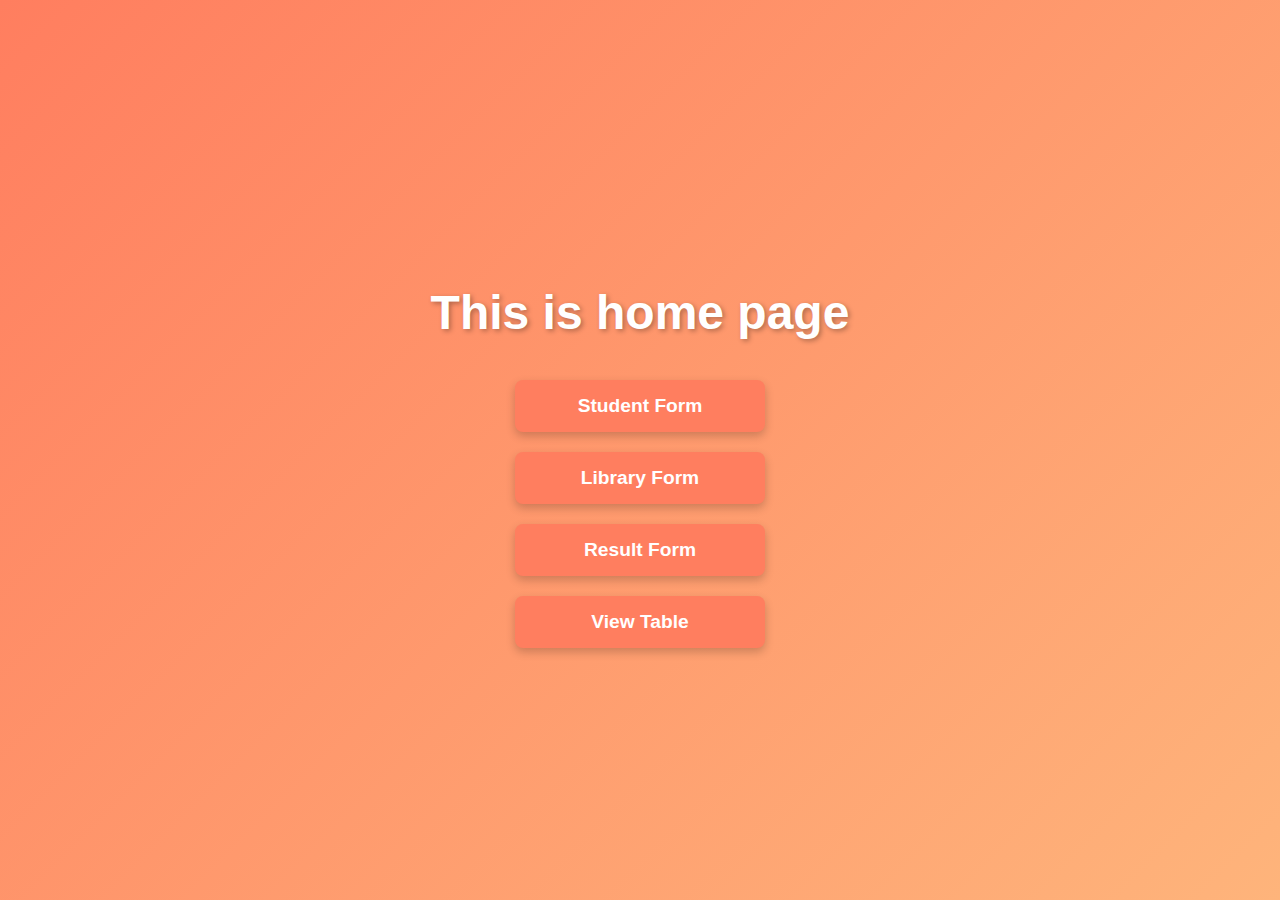
<file: index.html>
<!DOCTYPE html>
<html lang="en">
<head>
    <meta charset="UTF-8">
    <meta name="viewport" content="width=device-width, initial-scale=1.0">
    <title>home page</title>
    <style>
        body {
            font-family: Arial, sans-serif;
            margin: 0;
            padding: 0;
            background: linear-gradient(135deg, #ff7e5f, #feb47b); /* Gradient background */
            display: flex;
            justify-content: center;
            align-items: center;
            height: 100vh;
            flex-direction: column;
        }

        h1 {
            color: white;
            margin-bottom: 40px;
            font-size: 3rem;
            text-shadow: 2px 2px 5px rgba(0, 0, 0, 0.3);
        }

        .button-container {
            display: flex;
            flex-direction: column;
            gap: 20px;
        }

        .nav-btn {
            background-color: #ff7e5f;
            color: white;
            padding: 15px 25px;
            font-size: 1.2rem;
            font-weight: bold;
            border-radius: 8px;
            border: none;
            cursor: pointer;
            text-align: center;
            width: 250px;
            transition: all 0.3s ease;
            box-shadow: 0 4px 10px rgba(0, 0, 0, 0.2);
        }

        .nav-btn:hover {
            background-color: #feb47b;
            transform: scale(1.05);
            box-shadow: 0 6px 20px rgba(0, 0, 0, 0.3);
        }

        .nav-btn:focus {
            outline: none;
        }

        .nav-btn:active {
            transform: scale(0.98);
        }

    </style>
</head>
<body>
<div class="home"><h1>This is home page </h1>
</div>
    
    
    <div class="button-container">
        <a href="students.html">
            <button class="nav-btn">Student Form</button>
        </a>
        <a href="library.html">
            <button class="nav-btn">Library Form</button>
        </a>
        <a href="result.html">
            <button class="nav-btn">Result Form</button>

            <a href="../view_all_data/view.php">
                <button class="nav-btn">View Table</button>
            </a>

    </div>

</body>
</html>
</file>
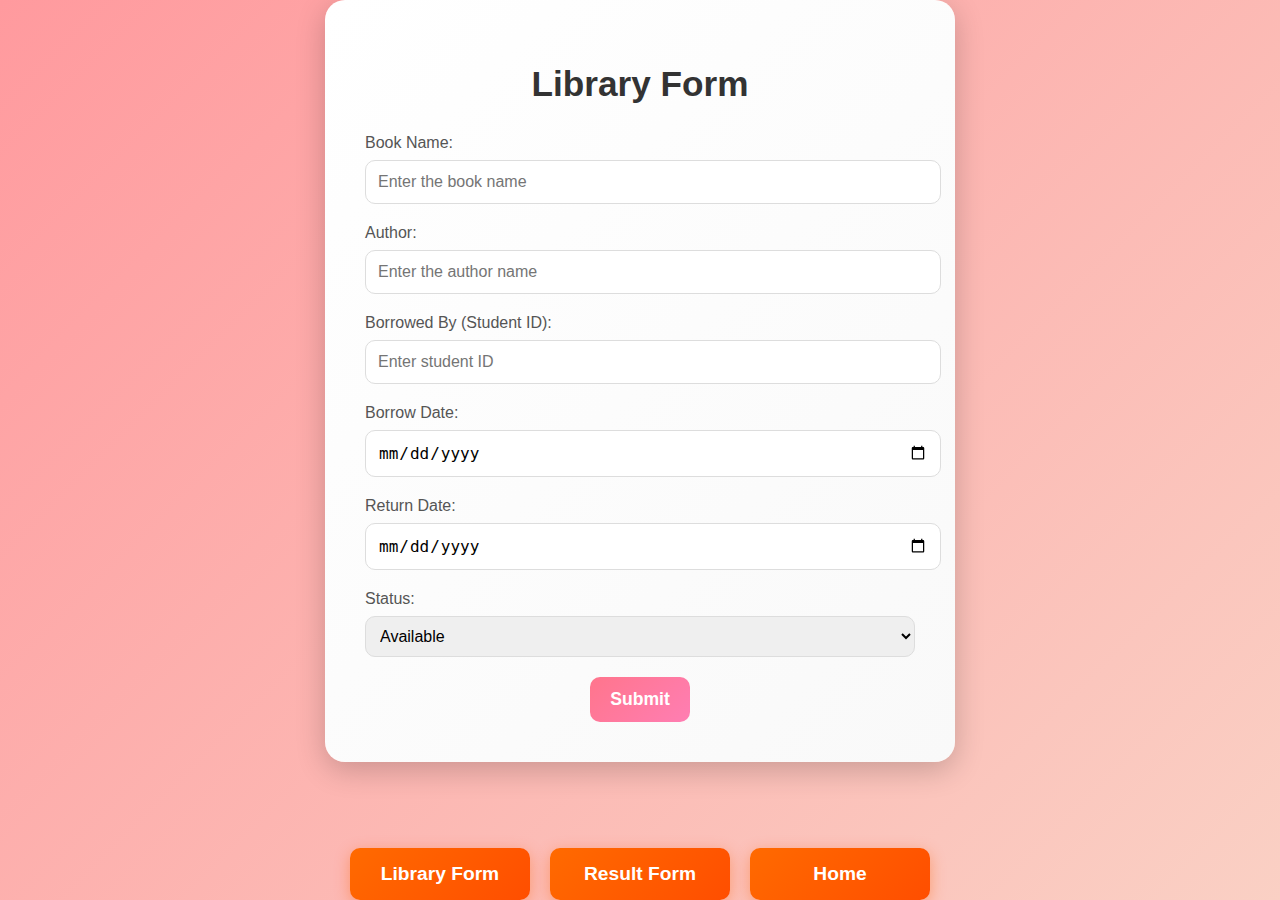
<file: library.html>
<!DOCTYPE html>
<html lang="en">
<head>
    <meta charset="UTF-8">
    <meta name="viewport" content="width=device-width, initial-scale=1.0">
    <title>Library Form</title>
    <style>
        body {
            font-family: 'Poppins', sans-serif;
            background: linear-gradient(135deg, #ff9a9e, #fad0c4);
            margin: 0;
            display: flex;
            flex-direction: column;
            justify-content: space-between;
            align-items: center;
            height: 100vh; /* Ensures the page takes up the full viewport height */
        }

        .form-container {
            background: linear-gradient(135deg, #ffffff, #f9f9f9);
            box-shadow: 0 8px 30px rgba(0, 0, 0, 0.2);
            border-radius: 20px;
            padding: 40px;
            width: 95%;
            max-width: 550px;
            text-align: center;
        }

        .form-container h1 {
            margin-bottom: 30px;
            font-size: 2.2rem;
            color: #333;
            font-weight: bold;
        }

        .form-group {
            margin-bottom: 20px;
            text-align: left;
        }

        .form-group label {
            display: block;
            font-size: 1rem;
            color: #555;
            margin-bottom: 8px;
        }

        .form-group input, .form-group select {
            width: 100%;
            padding: 12px;
            font-size: 1rem;
            border: 1px solid #ddd;
            border-radius: 10px;
            transition: all 0.3s ease;
        }

        .form-group input:focus, .form-group select:focus {
            border-color: #ff9a9e;
            outline: none;
            box-shadow: 0 0 10px rgba(255, 154, 158, 0.5);
        }

        .form-group .status-select {
            padding: 10px;
        }

        .submit-btn {
            background: linear-gradient(135deg, #ff758c, #ff7eb3);
            color: white;
            font-size: 1.1rem;
            font-weight: bold;
            padding: 12px 20px;
            border: none;
            border-radius: 10px;
            cursor: pointer;
            transition: background 0.3s ease, transform 0.2s ease;
        }

        .submit-btn:hover {
            background: linear-gradient(135deg, #ff7eb3, #ff758c);
            transform: translateY(-3px);
        }

        .submit-btn:active {
            transform: translateY(0);
        }

        /* Navigation buttons styling */
        .button-container {
            display: flex;
            justify-content: center;
            gap: 20px;
            margin-top: 20px; /* Adds space between form and buttons */
            width: 100%; /* Ensures buttons span the width of the container */
        }

        .nav-btn {
            background: linear-gradient(135deg, #ff6a00, #ff4e00);
            color: white;
            font-size: 1.2rem;
            padding: 15px 30px;
            font-weight: bold;
            border: none;
            border-radius: 10px;
            cursor: pointer;
            transition: transform 0.3s ease, background 0.3s ease;
            text-align: center;
            width: 180px;
            box-shadow: 0 4px 15px rgba(255, 94, 0, 0.4);
        }

        .nav-btn:hover {
            background: linear-gradient(135deg, #ff4e00, #ff6a00);
            transform: scale(1.1);
            box-shadow: 0 6px 20px rgba(255, 94, 0, 0.6);
        }

        .nav-btn:active {
            transform: scale(0.98);
        }

        .nav-btn:focus {
            outline: none;
        }

    </style>
</head>
<body>
    <div class="form-container">
        <h1>Library Form</h1>
        <form action="../submit_button/submit_library_form.php" method="POST">
            <div class="form-group">
                <label for="book_name">Book Name:</label>
                <input type="text" id="book_name" name="book_name" placeholder="Enter the book name" required>
            </div>
            <div class="form-group">
                <label for="author">Author:</label>
                <input type="text" id="author" name="author" placeholder="Enter the author name">
            </div>
            <div class="form-group">
                <label for="borrowed_by">Borrowed By (Student ID):</label>
                <input type="number" id="borrowed_by" name="borrowed_by" placeholder="Enter student ID">
            </div>
            <div class="form-group">
                <label for="borrow_date">Borrow Date:</label>
                <input type="date" id="borrow_date" name="borrow_date">
            </div>
            <div class="form-group">
                <label for="return_date">Return Date:</label>
                <input type="date" id="return_date" name="return_date">
            </div>
            <div class="form-group">
                <label for="status">Status:</label>
                <select id="status" name="status" class="status-select">
                    <option value="Available">Available</option>
                    <option value="Borrowed">Borrowed</option>
                </select>
            </div>
            <button type="submit" class="submit-btn">Submit</button>
        </form>
    </div>

    <!-- Navigation buttons -->
    <div class="button-container">
        <a href="library.html">
            <button class="nav-btn">Library Form</button>
        </a>
        <a href="result.html">
            <button class="nav-btn">Result Form</button>
        </a>
        <a href="home.html">
            <button class="nav-btn">Home</button>
        </a>
    </div>
</body>
</html>
</file>
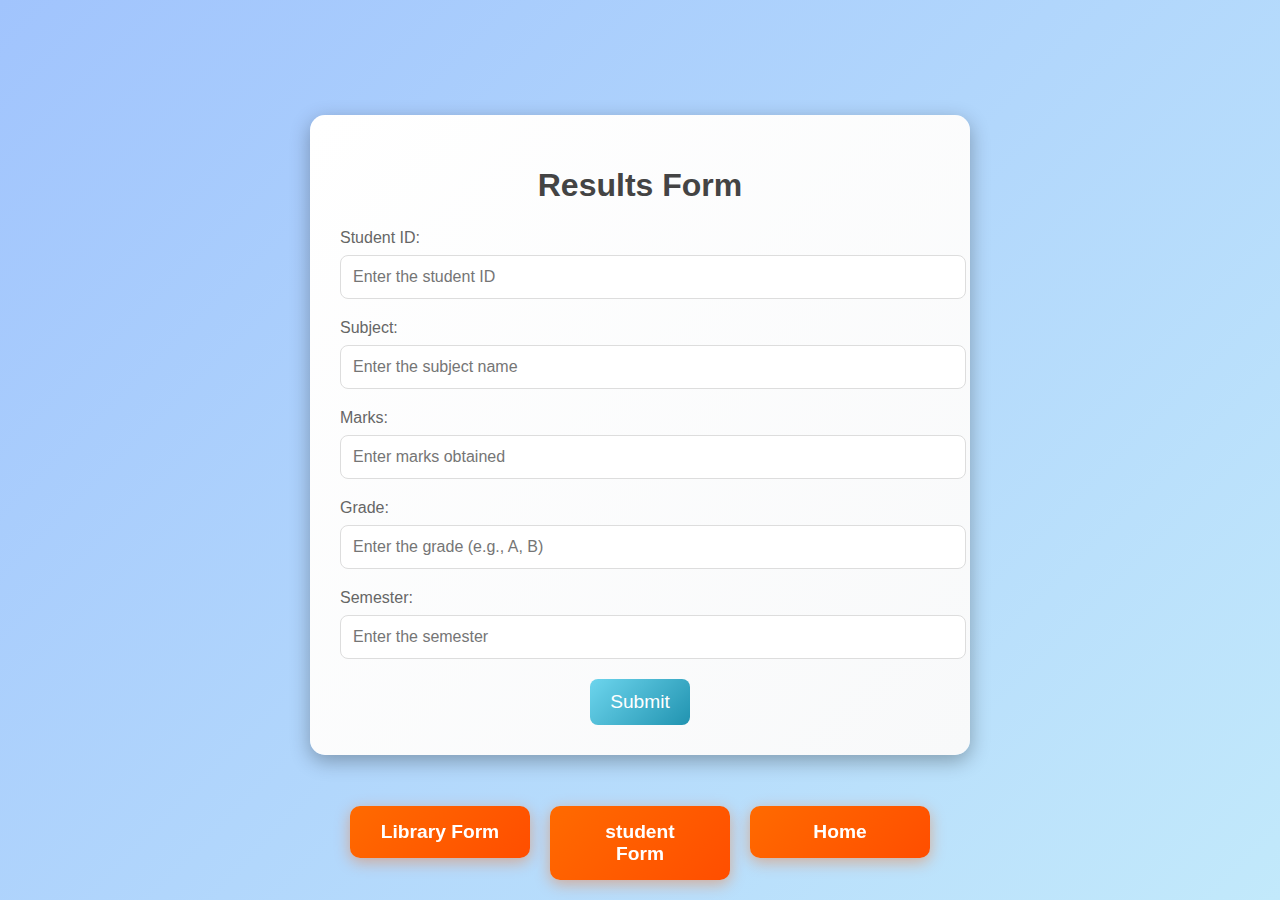
<file: result.html>
<!DOCTYPE html>
<html lang="en">
<head>
    <meta charset="UTF-8">
    <meta name="viewport" content="width=device-width, initial-scale=1.0">
    <title>Results Form</title>
    <style>
        body {
            font-family: Arial, sans-serif;
            background: linear-gradient(135deg, #a1c4fd, #c2e9fb);
            margin: 0;
            display: flex;
            justify-content: center;
            align-items: center;
            height: 100vh;
            flex-direction: column; /* Stacks the form and buttons vertically */
        }

        .form-container {
            background: linear-gradient(135deg, #ffffff, #f8f9fa);
            box-shadow: 0 6px 20px rgba(0, 0, 0, 0.3);
            border-radius: 15px;
            padding: 30px;
            width: 90%;
            max-width: 600px;
            text-align: center;
            margin-bottom: 30px; /* Adds some space between the form and the buttons */
        }

        .form-container h1 {
            margin-bottom: 25px;
            font-size: 2rem;
            color: #444;
            font-weight: bold;
        }

        .form-group {
            margin-bottom: 20px;
            text-align: left;
        }

        .form-group label {
            display: block;
            font-size: 1rem;
            color: #666;
            margin-bottom: 8px;
        }

        .form-group input, .form-group select {
            width: 100%;
            padding: 12px;
            font-size: 1rem;
            border: 1px solid #ddd;
            border-radius: 8px;
        }

        .form-group input:focus, .form-group select:focus {
            border-color: #a1c4fd;
            outline: none;
            box-shadow: 0 0 8px rgba(161, 196, 253, 0.6);
        }

        .submit-btn {
            background: linear-gradient(135deg, #6dd5ed, #2193b0);
            color: white;
            font-size: 1.2rem;
            padding: 12px 20px;
            border: none;
            border-radius: 8px;
            cursor: pointer;
            transition: background 0.3s ease;
        }

        .submit-btn:hover {
            background: linear-gradient(135deg, #2193b0, #6dd5ed);
        }

        /* Navigation buttons styling */
        .button-container {
            display: flex;
            justify-content: center;
            gap: 20px;
            position: fixed; /* Position fixed at the bottom of the page */
            bottom: 20px; /* Distance from the bottom */
            left: 50%;
            transform: translateX(-50%); /* Centers the buttons horizontally */
        }

        .nav-btn {
            background: linear-gradient(135deg, #ff6a00, #ff4e00);
            color: white;
            font-size: 1.2rem;
            padding: 15px 30px;
            font-weight: bold;
            border: none;
            border-radius: 10px;
            cursor: pointer;
            transition: transform 0.3s ease, background 0.3s ease;
            text-align: center;
            width: 180px;
            box-shadow: 0 4px 15px rgba(255, 94, 0, 0.4);
        }

        .nav-btn:hover {
            background: linear-gradient(135deg, #ff4e00, #ff6a00);
            transform: scale(1.1);
            box-shadow: 0 6px 20px rgba(255, 94, 0, 0.6);
        }

        .nav-btn:active {
            transform: scale(0.98);
        }

        .nav-btn:focus {
            outline: none;
        }

    </style>
</head>
<body>
    <div class="form-container">
        <h1>Results Form</h1>
        <form action="../submit_button/submit_result.php" method="POST">
            <div class="form-group">
                <label for="student_id">Student ID:</label>
                <input type="number" id="student_id" name="student_id" placeholder="Enter the student ID" required>
            </div>
            <div class="form-group">
                <label for="subject">Subject:</label>
                <input type="text" id="subject" name="subject" placeholder="Enter the subject name" required>
            </div>
            <div class="form-group">
                <label for="marks">Marks:</label>
                <input type="number" id="marks" name="marks" placeholder="Enter marks obtained">
            </div>
            <div class="form-group">
                <label for="grade">Grade:</label>
                <input type="text" id="grade" name="grade" placeholder="Enter the grade (e.g., A, B)" maxlength="2">
            </div>
            <div class="form-group">
                <label for="semester">Semester:</label>
                <input type="text" id="semester" name="semester" placeholder="Enter the semester">
            </div>
            <button type="submit" class="submit-btn">Submit</button>
        </form>
    </div>

    <!-- Navigation buttons -->
    <div class="button-container">
        <a href="library,library.html">
            <button class="nav-btn">Library Form</button>
        </a>
        <a href="library,students.html">
            <button class="nav-btn">student Form</button>
        </a>
        <a href="home.html">
            <button class="nav-btn">Home</button>
        </a>
    </div>

</body>
</html>
</file>
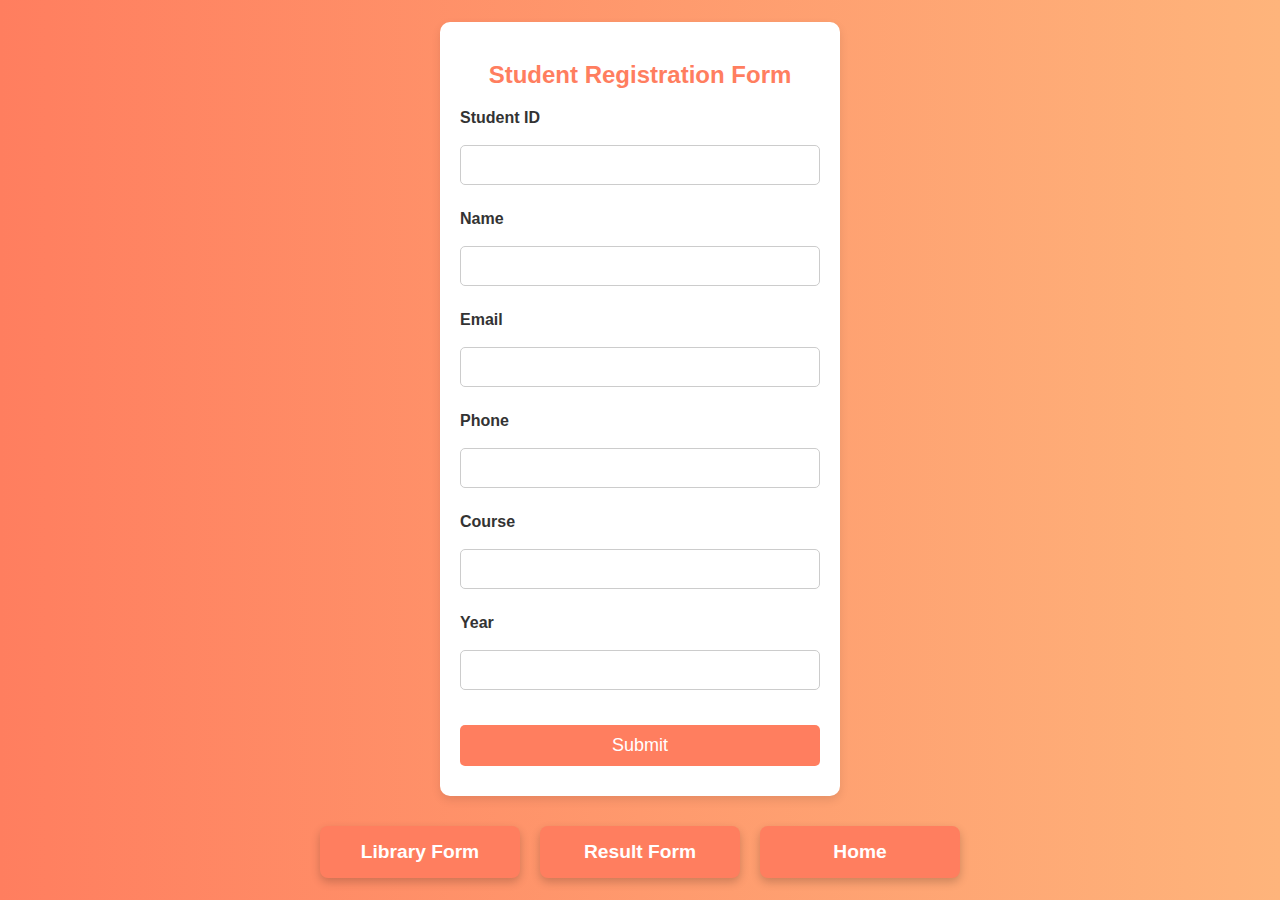
<file: students.html>
<!DOCTYPE html>
<html lang="en">
<head>
    <meta charset="UTF-8">
    <meta name="viewport" content="width=device-width, initial-scale=1.0">
    <title>Student Registration Form</title>
    <style>
        body {
            font-family: Arial, sans-serif;
            background: linear-gradient(to right, #ff7e5f, #feb47b); /* Red gradient background */
            display: flex;
            justify-content: center;
            align-items: center;
            height: 100vh;
            margin: 0;
            flex-direction: column;
        }

        .form-container {
            background-color: white;
            padding: 20px;
            border-radius: 10px;
            box-shadow: 0 4px 10px rgba(0, 0, 0, 0.1);
            width: 400px;
            box-sizing: border-box;
            margin-bottom: 30px;
        }

        h2 {
            text-align: center;
            color: #ff7e5f;
            margin-bottom: 20px;
        }

        label {
            font-weight: bold;
            color: #333;
            margin-bottom: 8px;
            display: block;
        }

        input, select {
            width: 100%;
            padding: 10px;
            margin: 10px 0;
            border: 1px solid #ccc;
            border-radius: 5px;
            box-sizing: border-box;
            font-size: 16px;
        }

        input[type="submit"] {
            background-color: #ff7e5f;
            color: white;
            border: none;
            cursor: pointer;
            font-size: 18px;
        }

        input[type="submit"]:hover {
            background-color: #feb47b;
        }

        .form-group {
            margin-bottom: 15px;
        }

        /* Navigation buttons styles */
        .button-container {
            display: flex;
            justify-content: center;
            gap: 20px;
        }

        .nav-btn {
            background-color: #ff7e5f;
            color: white;
            padding: 15px 25px;
            font-size: 1.2rem;
            font-weight: bold;
            border-radius: 8px;
            border: none;
            cursor: pointer;
            text-align: center;
            width: 200px;
            transition: all 0.3s ease;
            box-shadow: 0 4px 10px rgba(0, 0, 0, 0.2);
        }

        .nav-btn:hover {
            background-color: #feb47b;
            transform: scale(1.05);
            box-shadow: 0 6px 20px rgba(0, 0, 0, 0.3);
        }

        .nav-btn:focus {
            outline: none;
        }

        .nav-btn:active {
            transform: scale(0.98);
        }
    </style>
</head>
<body>

    <div class="form-container">
        <h2>Student Registration Form</h2>
        <form action="../submit_button/submit_student.php" method="post">
            <div class="form-group">
                <label for="student_id">Student ID</label>
                <input type="text" id="student_id" name="student_id" required>
            </div>

            <div class="form-group">
                <label for="name">Name</label>
                <input type="text" id="name" name="name" required>
            </div>

            <div class="form-group">
                <label for="email">Email</label>
                <input type="email" id="email" name="email" required>
            </div>

            <div class="form-group">
                <label for="phone">Phone</label>
                <input type="tel" id="phone" name="phone" required>
            </div>

            <div class="form-group">
                <label for="course">Course</label>
                <input type="text" id="course" name="course" required>
            </div>

            <div class="form-group">
                <label for="year">Year</label>
                <input type="text" id="year" name="year" required>
            </div>            

            <input type="submit" value="Submit">
        </form>
    </div>

    <!-- Navigation buttons -->
    <div class="button-container">
        <a href="library.html">
            <button class="nav-btn">Library Form</button>
        </a>
        <a href="result.html">
            <button class="nav-btn">Result Form</button>
        </a>
        <a href="home.html">
            <button class="nav-btn">Home</button>
        </a>
    </div>

</body>
</html>
</file>
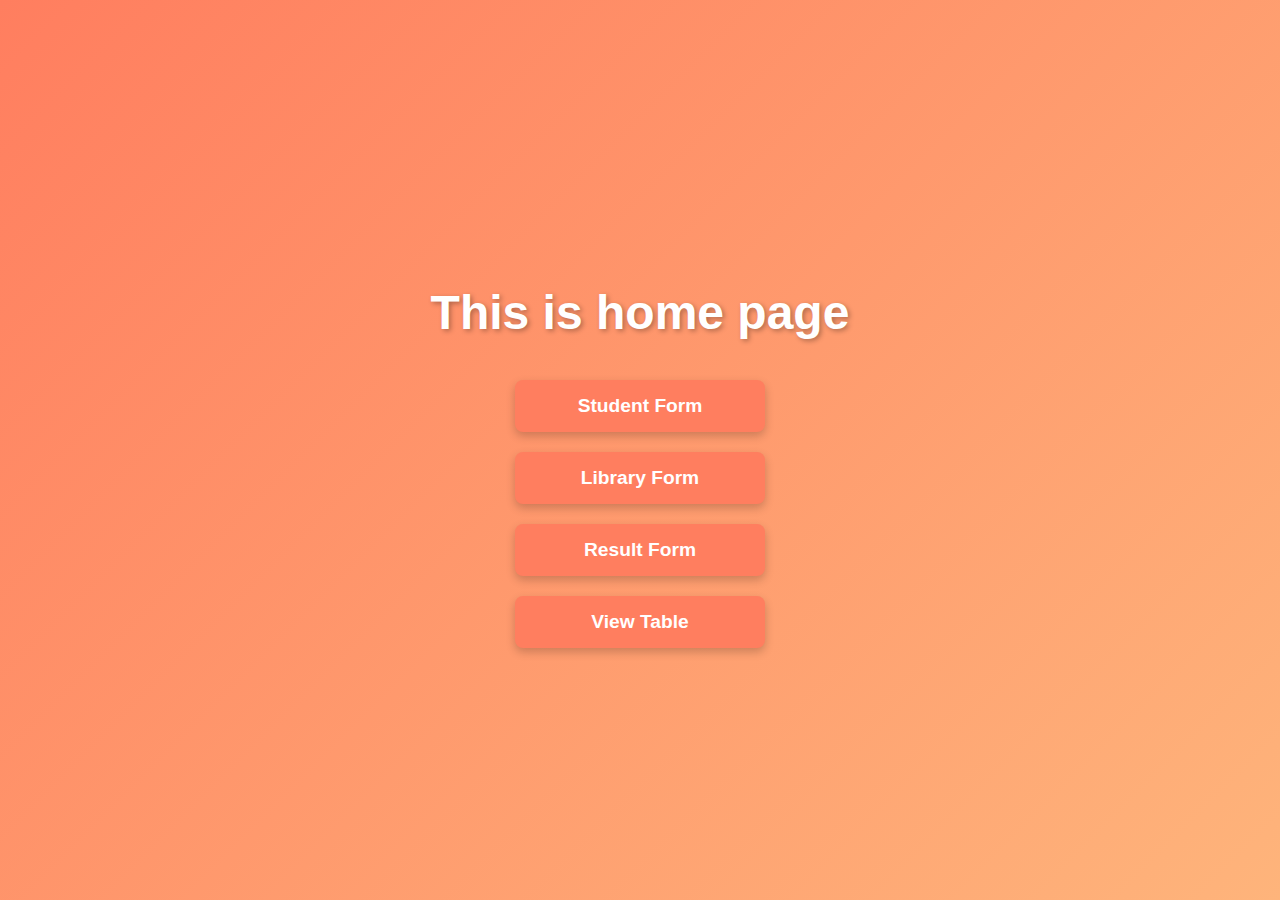
<file: test.html>
<!DOCTYPE html>
<html lang="en">
<head>
    <meta charset="UTF-8">
    <meta name="viewport" content="width=device-width, initial-scale=1.0">
    <title>Home Page</title>
    <style>
        body {
            font-family: Arial, sans-serif;
            margin: 0;
            padding: 0;
            background: linear-gradient(135deg, #ff7e5f, #feb47b); /* Gradient background */
            display: flex;
            justify-content: center;
            align-items: center;
            height: 100vh;
            flex-direction: column;
        }

        h1 {
            color: white;
            margin-bottom: 40px;
            font-size: 3rem;
            text-shadow: 2px 2px 5px rgba(0, 0, 0, 0.3);
        }

        .button-container {
            display: flex;
            flex-direction: column;
            gap: 20px;
            align-items: center; /* Center align buttons */
        }

        .nav-btn {
            background-color: #ff7e5f;
            color: white;
            padding: 15px 25px;
            font-size: 1.2rem;
            font-weight: bold;
            border-radius: 8px;
            border: none;
            cursor: pointer;
            text-align: center;
            width: 250px;
            transition: all 0.3s ease;
            box-shadow: 0 4px 10px rgba(0, 0, 0, 0.2);
        }

        .nav-btn:hover {
            background-color: #feb47b;
            transform: scale(1.05);
            box-shadow: 0 6px 20px rgba(0, 0, 0, 0.3);
        }

        .nav-btn:focus {
            outline: none;
        }

        .nav-btn:active {
            transform: scale(0.98);
        }

        /* Responsive design */
        @media screen and (max-width: 768px) {
            h1 {
                font-size: 2.5rem;
            }

            .nav-btn {
                width: 200px; /* Slightly smaller buttons on smaller screens */
                font-size: 1rem;
                padding: 12px 20px;
            }
        }

        @media screen and (max-width: 480px) {
            h1 {
                font-size: 2rem;
            }

            .nav-btn {
                width: 180px; /* Even smaller buttons for very small screens */
                font-size: 0.9rem;
                padding: 10px 18px;
            }
        }

    </style>
</head>
<body>
<div class="home"><h1>This is home page </h1></div>

<div class="button-container">
    <a href="students.html">
        <button class="nav-btn">Student Form</button>
    </a>
    <a href="library.html">
        <button class="nav-btn">Library Form</button>
    </a>
    <a href="result.html">
        <button class="nav-btn">Result Form</button>
    </a>
    <a href="../view_all_data/view.php">
        <button class="nav-btn">View Table</button>
    </a>
</div>

</body>
</html>
</file>
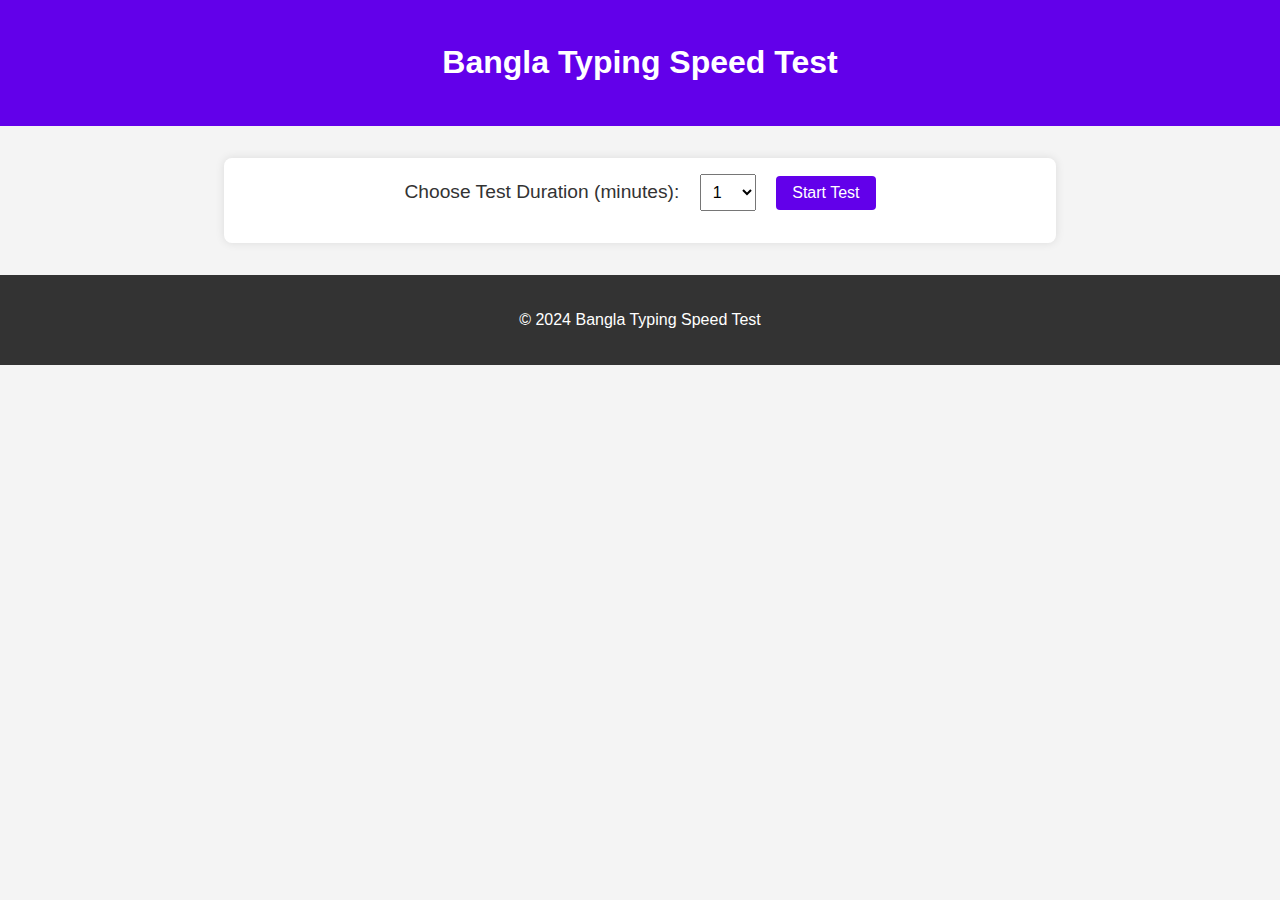
<file: typing_test/test.html>
<!DOCTYPE html>
<html lang="bn">
<head>
    <meta charset="UTF-8">
    <meta name="viewport" content="width=device-width, initial-scale=1.0">
    <title>Bangla Typing Speed Test</title>
    <link rel="stylesheet" href="styles.css">
</head>
<body>
    <header>
        <h1>Bangla Typing Speed Test</h1>
    </header>

    <main>
        <section id="test-setup">
            <label for="duration">Choose Test Duration (minutes):</label>
            <select id="duration">
                <option value="1">1</option>
                <option value="2">2</option>
                <option value="3">3</option>
                <option value="4">4</option>
                <option value="5">5</option>
                <option value="6">6</option>
                <option value="7">7</option>
                <option value="8">8</option>
                <option value="9">9</option>
                <option value="10">10</option>
            </select>
            <button id="start-test">Start Test</button>
        </section>

        <section id="typing-test" style="display:none;">
            <div id="text-container">
                <p id="test-text">Loading text...</p>
            </div>
            <textarea id="input-area" placeholder="Start typing here..." disabled></textarea>
            <div id="test-info">
                <p>Time Left: <span id="time-left">0:00</span></p>
                <p>Words Per Minute: <span id="wpm">0</span></p>
                <p>Errors: <span id="errors">0</span></p>
            </div>
        </section>

        <section id="results" style="display:none;">
            <h2>Test Results</h2>
            <p>Duration: <span id="result-duration"></span> minutes</p>
            <p>Words Per Minute: <span id="result-wpm"></span></p>
            <p>Errors: <span id="result-errors"></span></p>
            <button id="restart-test">Restart Test</button>
        </section>
    </main>

    <footer>
        <p>&copy; 2024 Bangla Typing Speed Test</p>
    </footer>

    <script src="script.js"></script>
</body>
</html>
</file>
<file: typing_test/styles.css>
body {
    font-family: Arial, sans-serif;
    line-height: 1.6;
    margin: 0;
    padding: 0;
    background-color: #f4f4f4;
    color: #333;
}

header {
    background: #6200ea;
    color: #fff;
    padding: 1rem 0;
    text-align: center;
}

main {
    max-width: 800px;
    margin: 2rem auto;
    padding: 1rem;
    background: #fff;
    box-shadow: 0 0 10px rgba(0, 0, 0, 0.1);
    border-radius: 8px;
}

#test-setup {
    text-align: center;
    margin-bottom: 1rem;
}

#test-setup label {
    font-size: 1.2rem;
    margin-right: 1rem;
}

#test-setup select {
    padding: 0.5rem;
    font-size: 1rem;
}

#test-setup button {
    background: #6200ea;
    color: #fff;
    border: none;
    padding: 0.5rem 1rem;
    font-size: 1rem;
    cursor: pointer;
    border-radius: 4px;
    margin-left: 1rem;
}

#test-setup button:hover {
    background: #4500b5;
}

#text-container {
    border: 1px solid #ddd;
    padding: 1rem;
    margin-bottom: 1rem;
    border-radius: 4px;
    background: #f9f9f9;
    font-size: 1.1rem;
    line-height: 1.5;
    color: #333;
}

#input-area {
    width: 100%;
    height: 100px;
    font-size: 1rem;
    padding: 0.5rem;
    border: 1px solid #ddd;
    border-radius: 4px;
    box-sizing: border-box;
}

#test-info {
    display: flex;
    justify-content: space-between;
    margin-top: 1rem;
}

#test-info p {
    font-size: 1rem;
}

#results {
    text-align: center;
    padding: 1rem;
    border: 1px solid #ddd;
    border-radius: 4px;
    background: #f9f9f9;
}

#results h2 {
    margin-top: 0;
}

#restart-test {
    background: #6200ea;
    color: #fff;
    border: none;
    padding: 0.5rem 1rem;
    font-size: 1rem;
    cursor: pointer;
    border-radius: 4px;
}

#restart-test:hover {
    background: #4500b5;
}

footer {
    text-align: center;
    padding: 1rem 0;
    background: #333;
    color: #fff;
    margin-top: 2rem;
}
</file>
